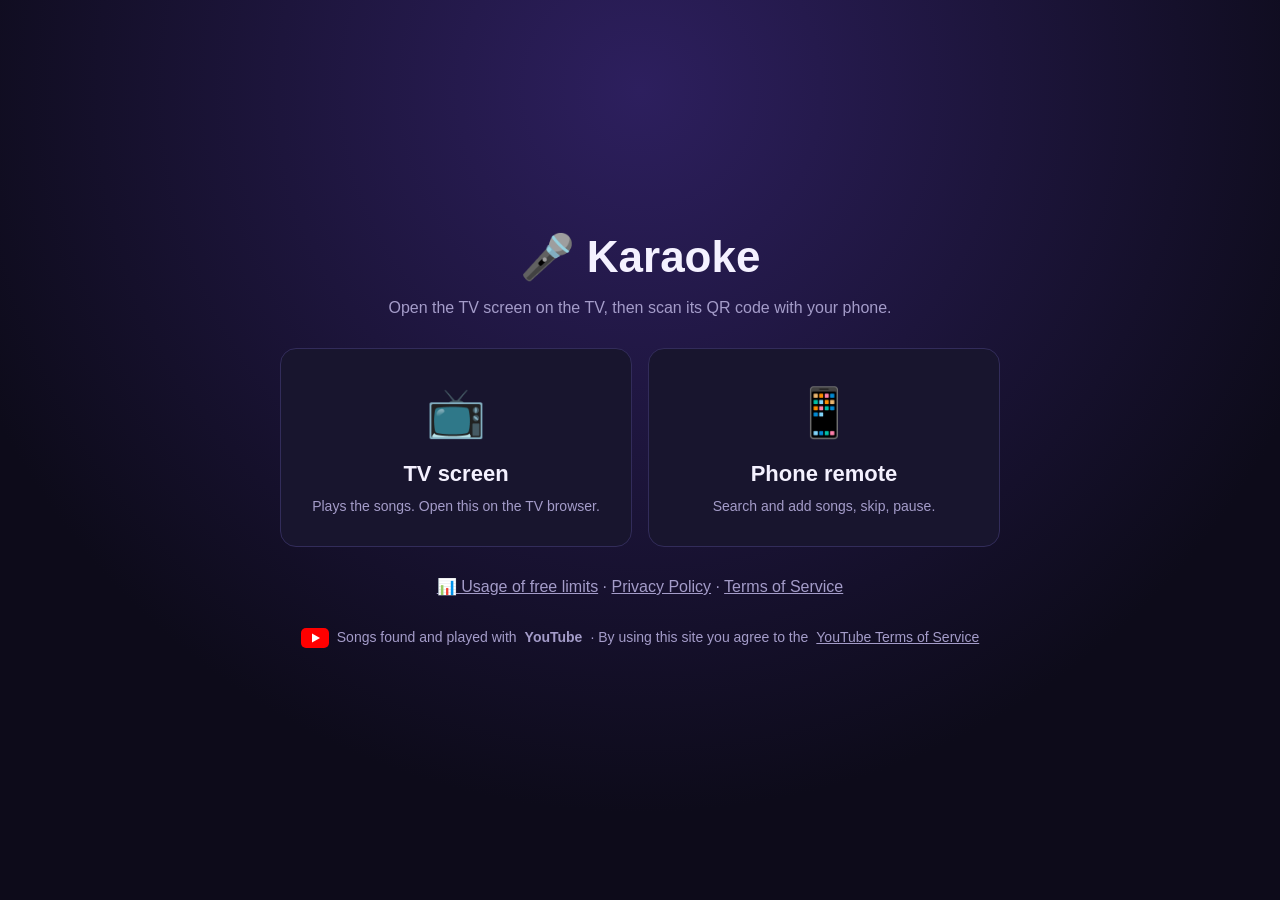
<file: index.html>
<!DOCTYPE html>
<html lang="en">
<head>
  <meta charset="utf-8">
  <meta name="viewport" content="width=device-width, initial-scale=1">
  <title>Karaoke</title>
  <style>
    :root { --bg: #0d0b1a; --panel: #18152e; --line: #322c5a; --text: #f4f1ff; --muted: #a49cc9; --accent: #ff4fa3; }
    * { box-sizing: border-box; }
    body { margin: 0; min-height: 100vh; display: flex; align-items: center; justify-content: center; padding: 24px 16px;
      background: radial-gradient(circle at 50% 10%, #2d1f5e, var(--bg) 70%); color: var(--text);
      font: 16px/1.5 "Segoe UI", Roboto, Helvetica, Arial, sans-serif; }
    main { width: 100%; max-width: 720px; text-align: center; }
    h1 { font-size: 44px; margin: 0 0 6px; }
    p { color: var(--muted); margin: 0 0 28px; }
    .cards { display: grid; grid-template-columns: repeat(auto-fit, minmax(240px, 1fr)); gap: 16px; }
    a.card { display: block; text-decoration: none; color: var(--text); background: var(--panel); border: 1px solid var(--line);
      border-radius: 16px; padding: 28px 20px; transition: border-color .15s, transform .15s; }
    a.card:hover, a.card:focus { border-color: var(--accent); transform: translateY(-2px); outline: none; }
    .icon { font-size: 48px; }
    .card h2 { margin: 8px 0 4px; font-size: 22px; }
    .card span { color: var(--muted); font-size: 14px; }
    .install { font: inherit; font-weight: 700; font-size: 18px; color: #fff; background: var(--accent); border: 0;
      border-radius: 999px; padding: 12px 28px; cursor: pointer; }
    .install:hover, .install:focus { filter: brightness(1.1); outline: none; }
    .hidden { display: none !important; }
    .yt-credit { display: flex; align-items: center; justify-content: center; gap: 8px; flex-wrap: wrap;
      margin-top: 12px; color: var(--muted); font-size: 14px; }
    .yt-credit a { color: var(--muted); }
  </style>
  <link rel="manifest" href="manifest.webmanifest">
  <meta name="theme-color" content="#0d0b1a">
  <link rel="icon" href="icons/icon-192.png">
  <link rel="apple-touch-icon" href="icons/apple-touch-icon.png">
  <meta name="apple-mobile-web-app-capable" content="yes">
  <meta name="mobile-web-app-capable" content="yes">
</head>
<body>
  <main>
    <h1>🎤 Karaoke</h1>
    <p>Open the TV screen on the TV, then scan its QR code with your phone.</p>
    <div class="cards">
      <a class="card" href="tv"><div class="icon">📺</div><h2>TV screen</h2><span>Plays the songs. Open this on the TV browser.</span></a>
      <a class="card" href="remote"><div class="icon">📱</div><h2>Phone remote</h2><span>Search and add songs, skip, pause.</span></a>
    </div>
    <p style="margin-top:28px">
      <button id="installBtn" class="install hidden">⬇️ Install app</button>
      <span id="installHelp" class="hidden" style="color:var(--muted);font-size:14px"></span>
    </p>
    <p style="margin-top:16px"><a href="usage" style="color:var(--muted)">📊 Usage of free limits</a> · <a href="privacy" style="color:var(--muted)">Privacy Policy</a> · <a href="terms" style="color:var(--muted)">Terms of Service</a></p>
    <p class="yt-credit"><svg viewBox="0 0 28 20" width="28" height="20" aria-hidden="true"><rect width="28" height="20" rx="5" fill="#ff0000"/><path d="M11 5.5v9l8-4.5z" fill="#fff"/></svg>
      Songs found and played with <b>YouTube</b> · By using this site you agree to the <a href="https://www.youtube.com/t/terms" target="_blank" rel="noopener">YouTube Terms of Service</a></p>
  </main>
  <script src="js/pwa.js?v=202611280818"></script>
</body>
</html>
</file>
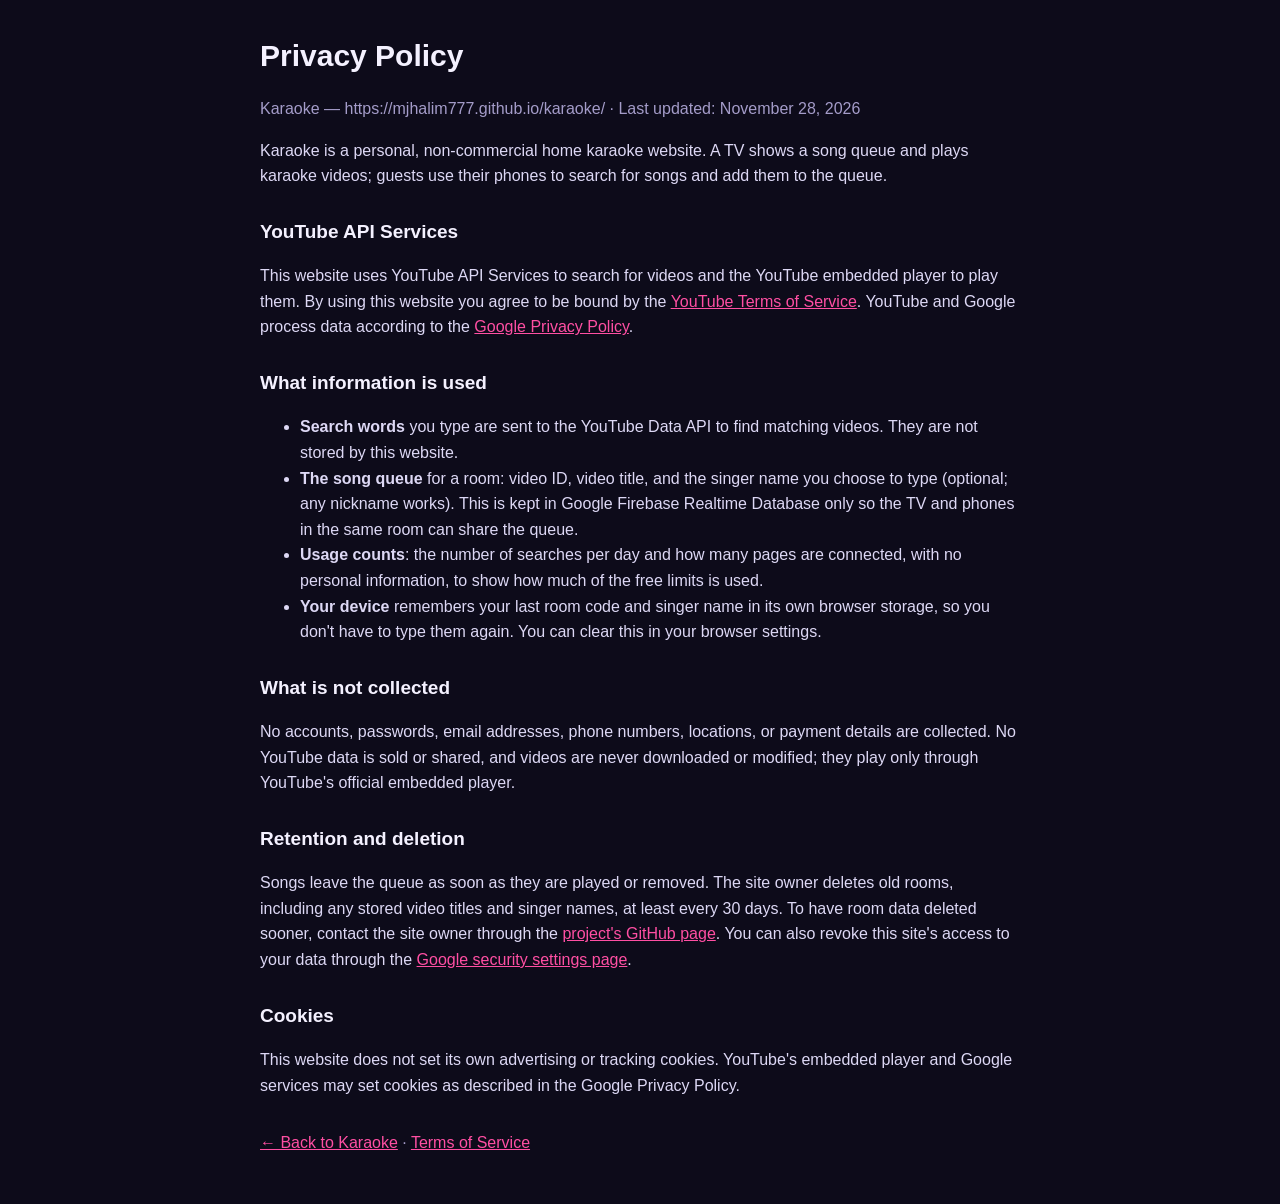
<file: privacy.html>
<!DOCTYPE html>
<html lang="en">
<head>
  <meta charset="utf-8">
  <meta name="viewport" content="width=device-width, initial-scale=1">
  <title>Karaoke Privacy Policy</title>
  <link rel="icon" href="icons/icon-192.png">
  <style>
    :root { --bg: #0d0b1a; --panel: #18152e; --line: #322c5a; --text: #f4f1ff; --muted: #a49cc9; --accent: #ff4fa3; }
    * { box-sizing: border-box; }
    body { margin: 0; padding: 32px 16px; background: var(--bg); color: var(--text);
      font: 16px/1.6 "Segoe UI", Roboto, Helvetica, Arial, sans-serif; }
    main { max-width: 760px; margin: 0 auto; }
    h1 { font-size: 30px; margin: 0 0 4px; }
    h2 { font-size: 19px; margin: 28px 0 6px; }
    p, li { color: #ddd8f5; }
    .muted { color: var(--muted); }
    a { color: var(--accent); }
  </style>
</head>
<body>
  <main>
    <h1>Privacy Policy</h1>
    <p class="muted">Karaoke — https://mjhalim777.github.io/karaoke/ · Last updated: November 28, 2026</p>

    <p>Karaoke is a personal, non-commercial home karaoke website. A TV shows a song queue and plays karaoke videos;
      guests use their phones to search for songs and add them to the queue.</p>

    <h2>YouTube API Services</h2>
    <p>This website uses YouTube API Services to search for videos and the YouTube embedded player to play them.
      By using this website you agree to be bound by the
      <a href="https://www.youtube.com/t/terms" target="_blank" rel="noopener">YouTube Terms of Service</a>.
      YouTube and Google process data according to the
      <a href="https://policies.google.com/privacy" target="_blank" rel="noopener">Google Privacy Policy</a>.</p>

    <h2>What information is used</h2>
    <ul>
      <li><b>Search words</b> you type are sent to the YouTube Data API to find matching videos. They are not stored by this website.</li>
      <li><b>The song queue</b> for a room: video ID, video title, and the singer name you choose to type (optional; any nickname works).
        This is kept in Google Firebase Realtime Database only so the TV and phones in the same room can share the queue.</li>
      <li><b>Usage counts</b>: the number of searches per day and how many pages are connected, with no personal information, to show how much of the free limits is used.</li>
      <li><b>Your device</b> remembers your last room code and singer name in its own browser storage, so you don't have to type them again. You can clear this in your browser settings.</li>
    </ul>

    <h2>What is not collected</h2>
    <p>No accounts, passwords, email addresses, phone numbers, locations, or payment details are collected.
      No YouTube data is sold or shared, and videos are never downloaded or modified; they play only through YouTube's official embedded player.</p>

    <h2>Retention and deletion</h2>
    <p>Songs leave the queue as soon as they are played or removed. The site owner deletes old rooms, including any stored video titles and singer names, at least every 30 days.
      To have room data deleted sooner, contact the site owner through the
      <a href="https://github.com/mjhalim777/karaoke/issues" target="_blank" rel="noopener">project's GitHub page</a>.
      You can also revoke this site's access to your data through the
      <a href="https://security.google.com/settings/security/permissions" target="_blank" rel="noopener">Google security settings page</a>.</p>

    <h2>Cookies</h2>
    <p>This website does not set its own advertising or tracking cookies. YouTube's embedded player and Google services may set cookies as described in the Google Privacy Policy.</p>

    <p class="muted" style="margin-top:32px"><a href="./">← Back to Karaoke</a> · <a href="terms">Terms of Service</a></p>
  </main>
</body>
</html>
</file>
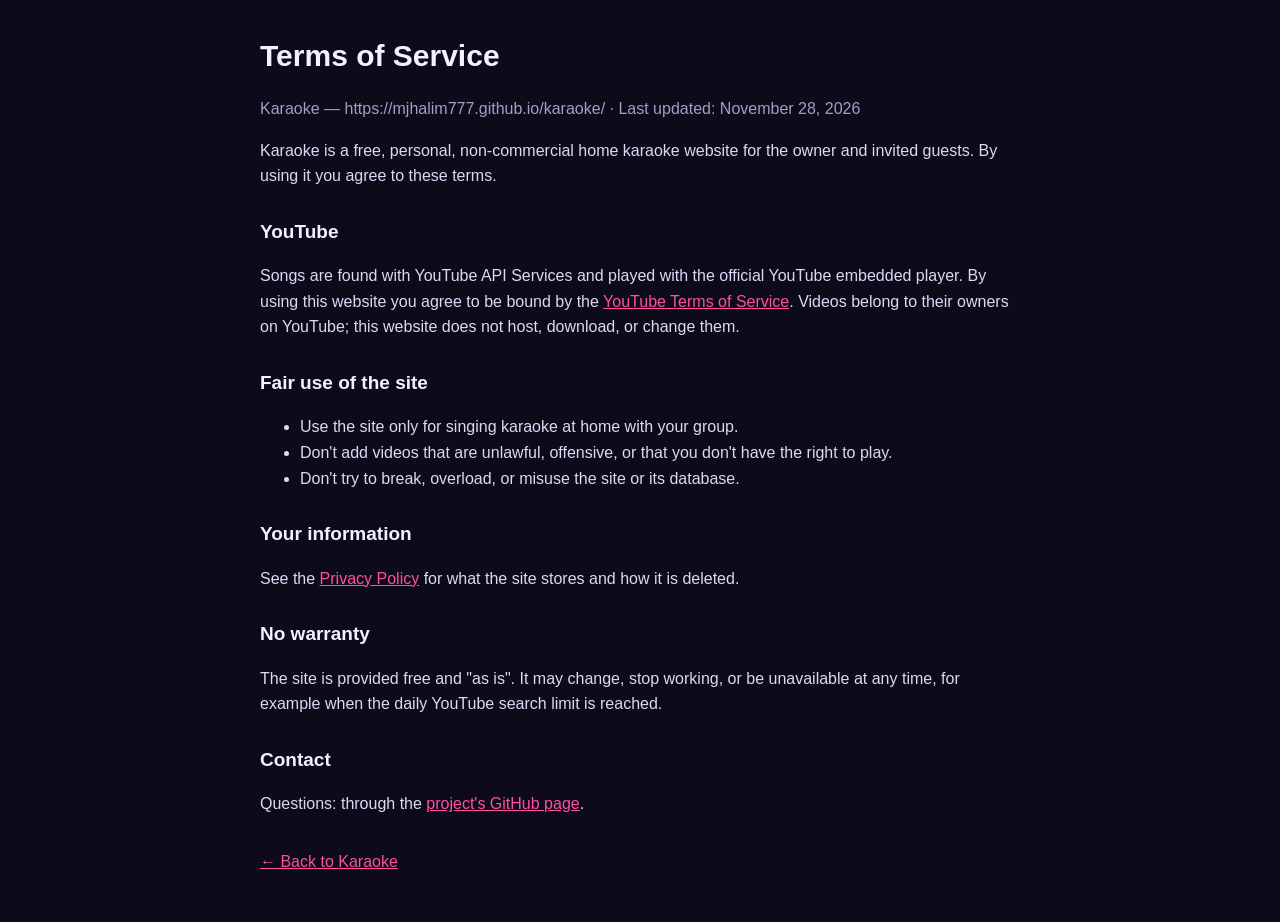
<file: terms.html>
<!DOCTYPE html>
<html lang="en">
<head>
  <meta charset="utf-8">
  <meta name="viewport" content="width=device-width, initial-scale=1">
  <title>Karaoke Terms of Service</title>
  <link rel="icon" href="icons/icon-192.png">
  <style>
    :root { --bg: #0d0b1a; --panel: #18152e; --line: #322c5a; --text: #f4f1ff; --muted: #a49cc9; --accent: #ff4fa3; }
    * { box-sizing: border-box; }
    body { margin: 0; padding: 32px 16px; background: var(--bg); color: var(--text);
      font: 16px/1.6 "Segoe UI", Roboto, Helvetica, Arial, sans-serif; }
    main { max-width: 760px; margin: 0 auto; }
    h1 { font-size: 30px; margin: 0 0 4px; }
    h2 { font-size: 19px; margin: 28px 0 6px; }
    p, li { color: #ddd8f5; }
    .muted { color: var(--muted); }
    a { color: var(--accent); }
  </style>
</head>
<body>
  <main>
    <h1>Terms of Service</h1>
    <p class="muted">Karaoke — https://mjhalim777.github.io/karaoke/ · Last updated: November 28, 2026</p>

    <p>Karaoke is a free, personal, non-commercial home karaoke website for the owner and invited guests.
      By using it you agree to these terms.</p>

    <h2>YouTube</h2>
    <p>Songs are found with YouTube API Services and played with the official YouTube embedded player.
      By using this website you agree to be bound by the
      <a href="https://www.youtube.com/t/terms" target="_blank" rel="noopener">YouTube Terms of Service</a>.
      Videos belong to their owners on YouTube; this website does not host, download, or change them.</p>

    <h2>Fair use of the site</h2>
    <ul>
      <li>Use the site only for singing karaoke at home with your group.</li>
      <li>Don't add videos that are unlawful, offensive, or that you don't have the right to play.</li>
      <li>Don't try to break, overload, or misuse the site or its database.</li>
    </ul>

    <h2>Your information</h2>
    <p>See the <a href="privacy">Privacy Policy</a> for what the site stores and how it is deleted.</p>

    <h2>No warranty</h2>
    <p>The site is provided free and "as is". It may change, stop working, or be unavailable at any time,
      for example when the daily YouTube search limit is reached.</p>

    <h2>Contact</h2>
    <p>Questions: through the <a href="https://github.com/mjhalim777/karaoke/issues" target="_blank" rel="noopener">project's GitHub page</a>.</p>

    <p class="muted" style="margin-top:32px"><a href="./">← Back to Karaoke</a></p>
  </main>
</body>
</html>
</file>
